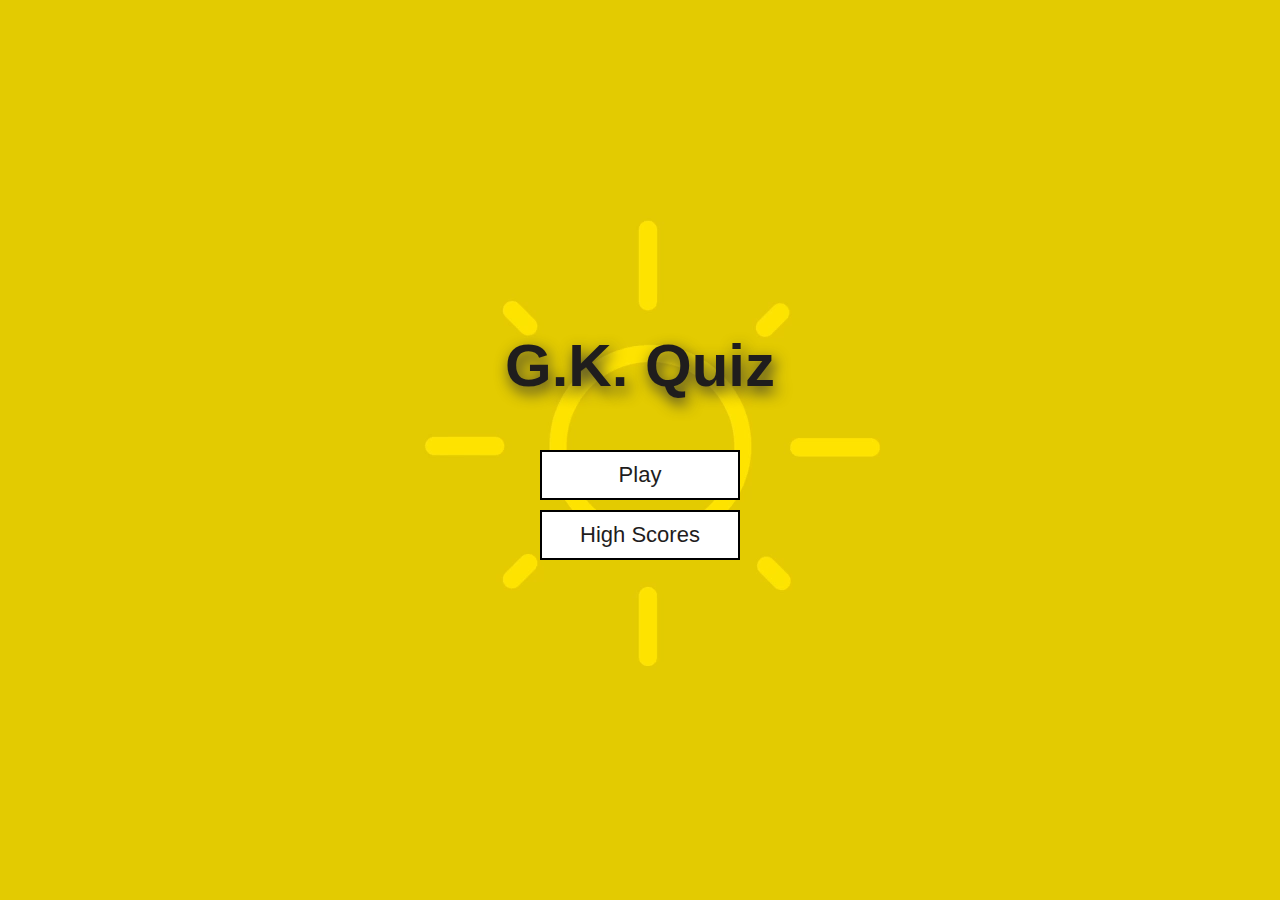
<file: quiz site/quiz_form/index.html>
<!DOCTYPE html>
<html lang="en">
  <head>
    <meta charset="UTF-8" />
    <meta name="viewport" content="width=device-width, initial-scale=1.0" />
    <meta http-equiv="X-UA-Compatible" content="ie=edge" />
    <title>Quick Quiz</title>
    <link rel="stylesheet" href="app.css" />
  
  </head>
  <body>
    <div class="container">
      <div id="home" class="flex-center flex-column">
        <h1>G.K. Quiz</h1>
        <a class="btn" href="game.html">Play</a>
        <a class="btn" href="highscores.html">High Scores</a>
      </div>
    </div>
  </body>
</html>
</file>
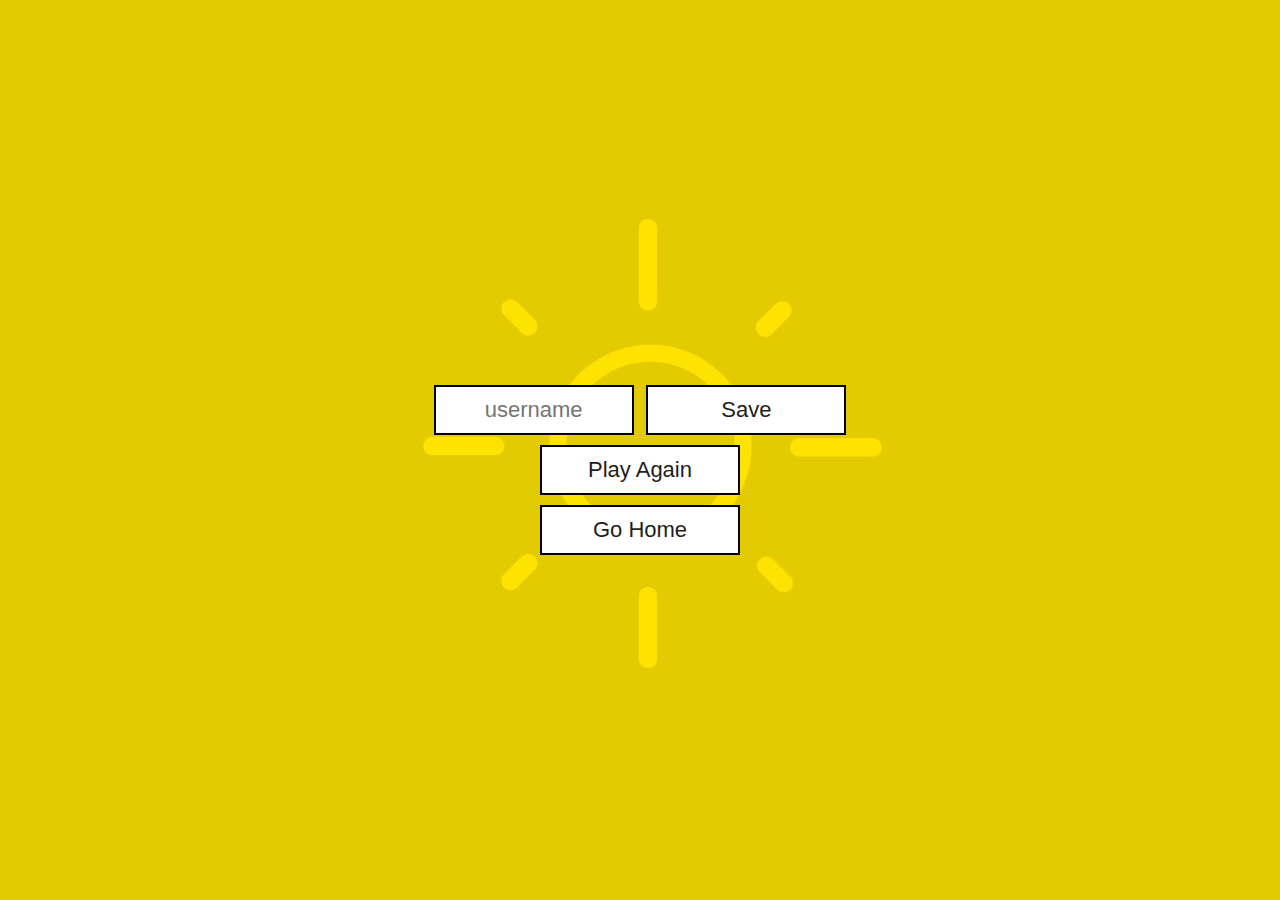
<file: quiz site/quiz_form/end.html>
<!DOCTYPE html>
<html lang="en">
  <head>
    <meta charset="UTF-8" />
    <meta name="viewport" content="width=device-width, initial-scale=1.0" />
    <meta http-equiv="X-UA-Compatible" content="ie=edge" />
    <title>Congrats!</title>
    <link rel="stylesheet" href="app.css" />
    <style>
        input{
            font-size: 2rem;
            padding: 1rem 0;
            width: 20rem;
            text-align: center;
            border: 0.2rem solid rgb(0, 0, 0);
            margin-bottom: 1rem;
            margin-right: 1rem;
            
            text-decoration: none;
            font-size: 220%;
            font-weight: 200;
            color: #1f1d1d;
            background-color: rgb(255, 255, 255);
        }
    </style>
  </head>
  <body>
    <div class="container">
      <div id="end" class="flex-center flex-column">
        <h1 id="finalScore"></h1>
        <form>
          <input
            type="text"
            name="username"
            id="username"
            placeholder="username"
          />
          <button
            type="submit"
            class="btn"
            id="saveScoreBtn"
            onclick="saveHighScore(event)"
            disabled
          >
            Save
          </button>
        </form>
        <a class="btn" href="game.html">Play Again</a>
        <a class="btn" href="index.html">Go Home</a>
      </div>
    </div>
    <script src="end.js"></script>
  </body>
</html>
</file>
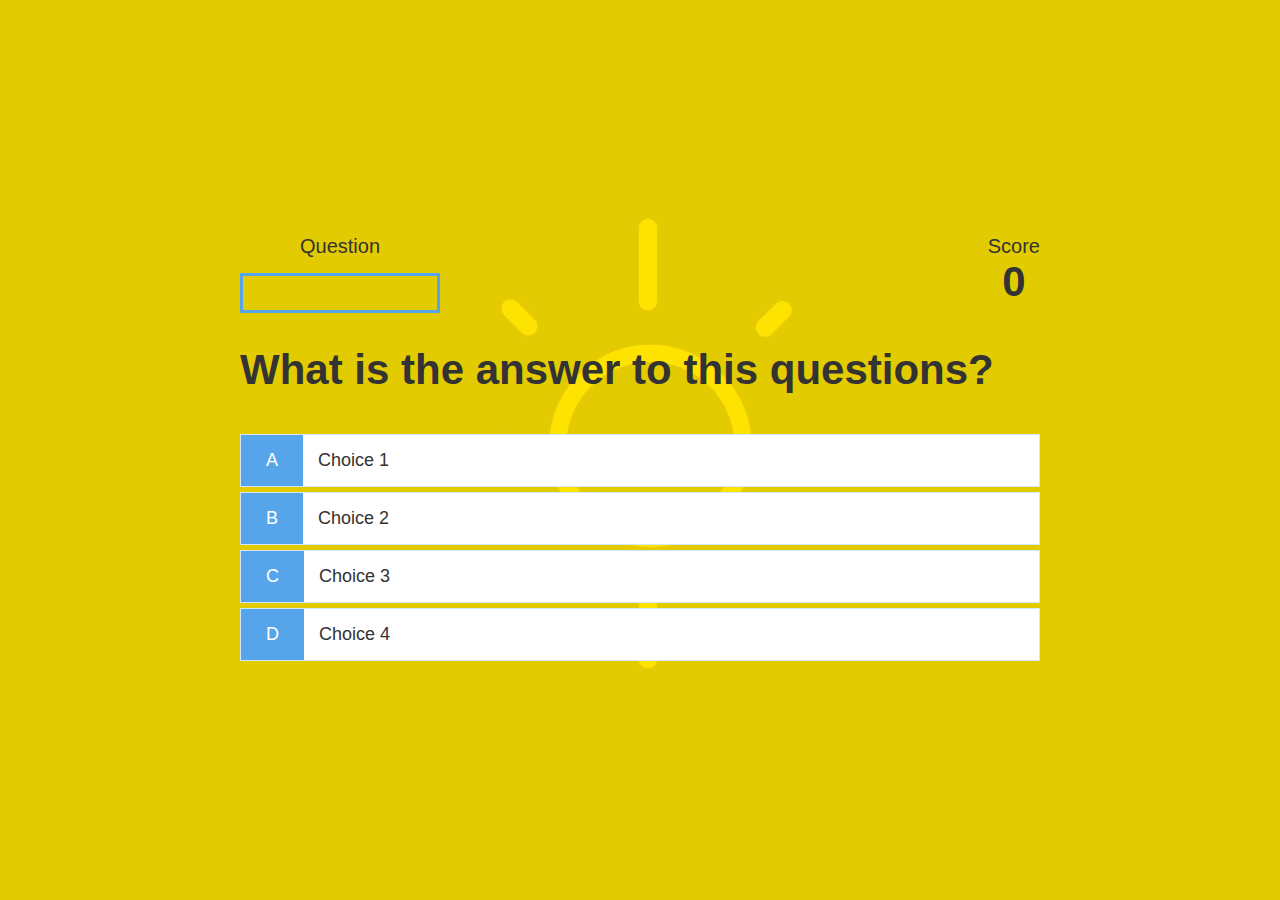
<file: quiz site/quiz_form/game.html>
<!DOCTYPE html>
<html lang="en">
  <head>
    <meta charset="UTF-8" />
    <meta name="viewport" content="width=device-width, initial-scale=1.0" />
    <meta http-equiv="X-UA-Compatible" content="ie=edge" />
    <title>Science Quiz - Play</title>
    <link rel="stylesheet" href="app.css" />
    <link rel="stylesheet" href="game.css" />
  </head>
  <body>
    <div class="container">
      <div id="game" class="justify-center flex-column">
        <div id="hud">
          <div id="hud-item">
            <p id="progressText" class="hud-prefix">
              Question
            </p>
            <div id="progressBar">
              <div id="progressBarFull"></div>
            </div>
          </div>
          <div id="hud-item">
            <p class="hud-prefix">
              Score
            </p>
            <h2 class="hud-main-text" id="score">
              0
            </h2>
          </div>
        </div>
        <h2 id="question">What is the answer to this questions?</h2>
        <div class="choice-container">
          <p class="choice-prefix">A</p>
          <p class="choice-text" data-number="1">Choice 1</p>
        </div>
        <div class="choice-container">
          <p class="choice-prefix">B</p>
          <p class="choice-text" data-number="2">Choice 2</p>
        </div>
        <div class="choice-container">
          <p class="choice-prefix">C</p>
          <p class="choice-text" data-number="3">Choice 3</p>
        </div>
        <div class="choice-container">
          <p class="choice-prefix">D</p>
          <p class="choice-text" data-number="4">Choice 4</p>
        </div>
      </div>
    </div>
    <script src="game.js"></script>
  </body>
</html>
</file>
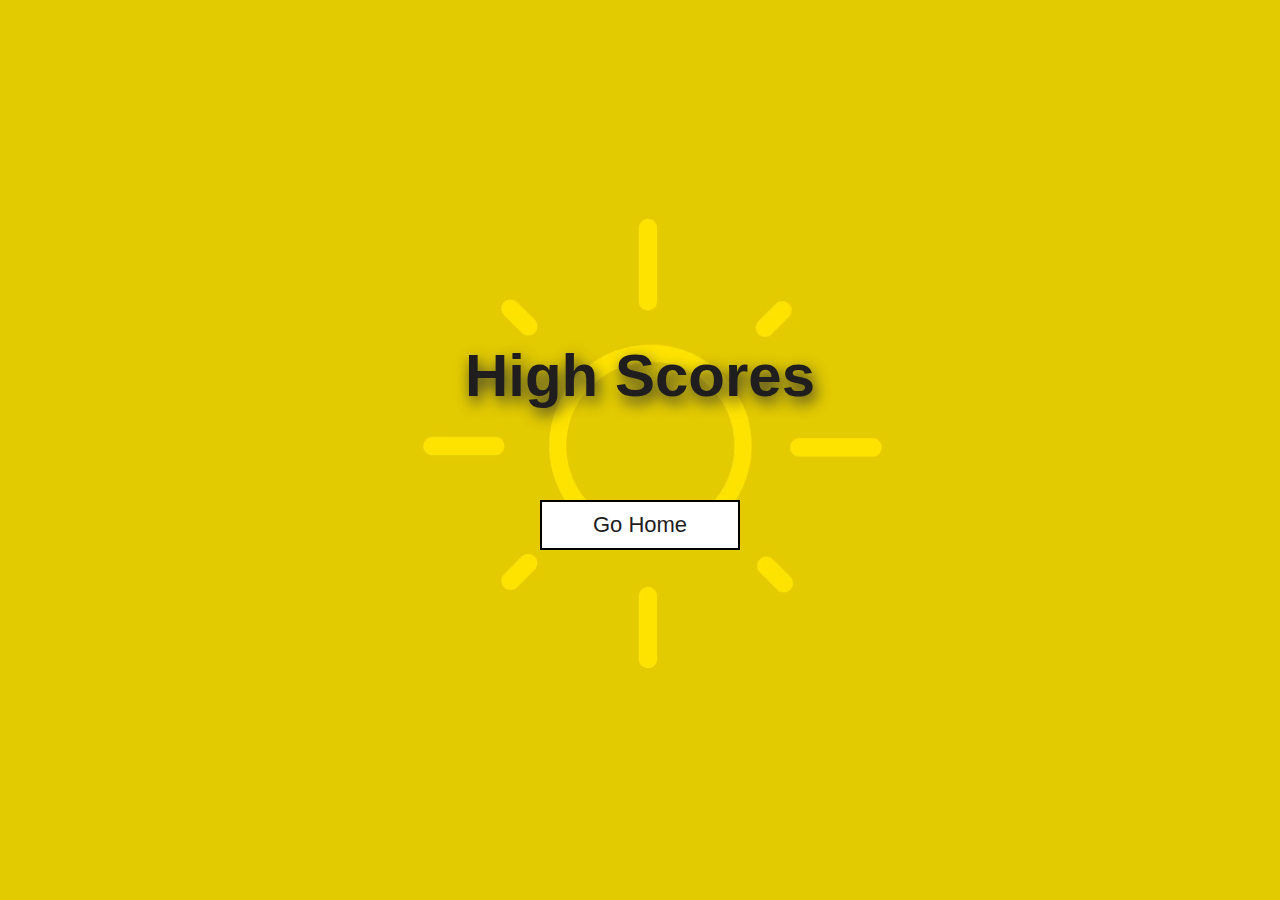
<file: quiz site/quiz_form/highscores.html>
<!DOCTYPE html>
<html lang="en">
  <head>
    <meta charset="UTF-8" />
    <meta name="viewport" content="width=device-width, initial-scale=1.0" />
    <meta http-equiv="X-UA-Compatible" content="ie=edge" />
    <title>High Scores</title>
    <link rel="stylesheet" href="app.css" />
    <link rel="stylesheet" href="highscores.css" />
  </head>
  <body>
    <div class="container">
      <div id="highScores" class="flex-center flex-column">
        <h1 id="finalScore">High Scores</h1>
        <ul id="highScoresList"></ul>
        <a class="btn" href="index.html">Go Home</a>
      </div>
    </div>
    <script src="highscores.js"></script>
  </body>
</html>
</file>
<file: quiz site/quiz_form/app.css>
:root {
  background-image: url("image2.gif");
  background-repeat: no-repeat; 
  background-position: center;
  background-color: #f2fd4e;
    font-size: 62.5%;
  }
  
  * {
    box-sizing: border-box;
    font-family: Tahoma,Verdana, Geneva, sans-serif;
    margin: 0;
    padding: 1;
    color: #333;
  }
  
  h1,
  h2,
  h3,
  h4 {
    margin-bottom: 1rem;
  }
  
  h1 {
    
    font-size: 6rem;
    color: #1f1d1d;
    margin-bottom: 5rem;
    text-shadow: rgb(46, 48, 49) 3px 6px 15px;
  }
  
  h1 > span {
    font-size: 2.4rem;
    font-weight: 500;
  }
  
  h2 {
    font-size: 4.2rem;
    margin-bottom: 4rem;
    font-weight: 700;
  }
  
  h3 {
    font-size: 2.8rem;
    font-weight: 500;
  }
  
  /* UTILITIES */
  
  .container {
    width: 100vw;
    height: 100vh;
    display: flex;
    justify-content: center;
    align-items: center;
    max-width: 80rem;
    margin: 0 auto;
  }
  
  .container > * {
    width: 100%;
  }
  
  .flex-column {
    display: flex;
    flex-direction: column;
  }
  
  .flex-center {
    justify-content: center;
    align-items: center;
  }
  
  .justify-center {
    justify-content: center;
  }
  
  .text-center {
    text-align: center;
  }
  
  .hidden {
    display: none;
  }
  
  /* BUTTONS */
  .btn {
    font-size: 2rem;
    padding: 1rem 0;
    width: 20rem;
    text-align: center;
    border: 0.2rem solid rgb(0, 0, 0);
    margin-bottom: 1rem;
    text-decoration: none;
    font-size: 220%;
    font-weight: 200;
    color: #1f1d1d;
    background-color: rgb(255, 255, 255);
  }
  
  .btn:hover {
    cursor: pointer;
    box-shadow: rgb(46, 48, 49) 3px 6px 15px;
    transform: translateY(-0.1rem);
    transition: transform 250ms;
  }
  
  .btn[disabled]:hover {
    cursor: not-allowed;
    box-shadow: none;
    transform: none;
  }
</file>
<file: quiz site/quiz_form/game.css>
.choice-container {
    display: flex;
    margin-bottom: 0.5rem;
    width: 100%;
    font-size: 1.8rem;
    border: 0.1rem solid rgb(86, 165, 235, 0.25);
    background-color: white;
  }
  
  .choice-container:hover {
    cursor: pointer;
    box-shadow: 0 0.4rem 1.4rem 0 rgba(86, 185, 235, 0.5);
    transform: translateY(-0.1rem);
    transition: transform 150ms;
  }
  
  .choice-prefix {
    padding: 1.5rem 2.5rem;
    background-color: #56a5eb;
    color: white;
  }
  
  .choice-text {
    padding: 1.5rem;
    width: 100%;
  }
  
  .correct {
    background-color: #28a745;
  }
  
  .incorrect {
    background-color: #dc3545;
  }
  
  /* HUD */
  
  #hud {
    display: flex;
    justify-content: space-between;
  }
  
  .hud-prefix {
    text-align: center;
    font-size: 2rem;
  }
  
  .hud-main-text {
    text-align: center;
  }
  
  #progressBar {
    width: 20rem;
    height: 4rem;
    border: 0.3rem solid #56a5eb;
    margin-top: 1.5rem;
  }
  
  #progressBarFull {
    height: 3.4rem;
    background-color: #56a5eb;
    width: 0%;
  }
</file>
<file: quiz site/quiz_form/highscores.css>
#highScoresList {
    list-style: none;
    padding-left: 0;
    margin-bottom: 4rem;
  }
  
  .high-score {
    font-size: 2.8rem;
    margin-bottom: 0.5rem;
  }
  
  .high-score:hover {
    transform: scale(1.025);
  }
</file>
